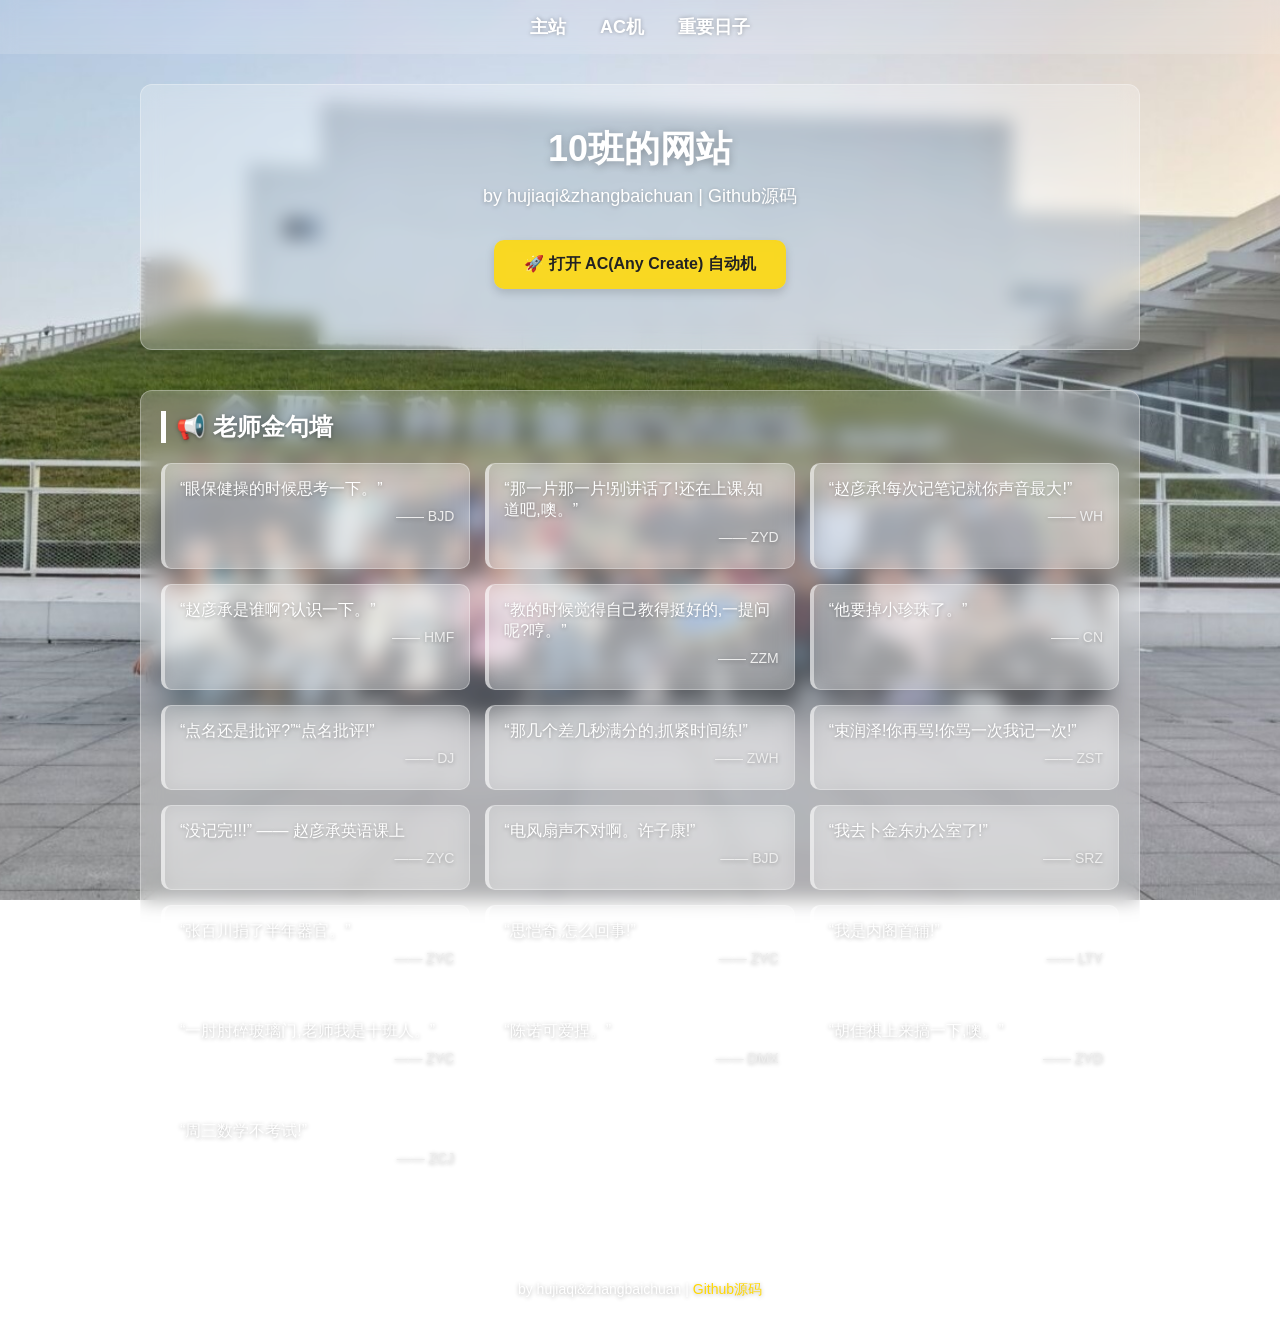
<file: index.html>
<!DOCTYPE html>
<html lang="zh-CN">
<head>
    <meta charset="UTF-8">
    <meta name="viewport" content="width=device-width, initial-scale=1.0">
    <title>10班的网站</title>
    <link href="/main.css" rel="stylesheet" type="text/css">
    <link rel="icon" type="image/png" sizes="any" href="/icon_2510.png">
</head>
<body>
    <!-- 导航栏 -->
    <div class="nav">
        <a href="/">主站</a>
        <a href="/zyj.html">AC机</a>
        <a href="/days.html">重要日子</a>
    </div>

    <!-- 横幅 -->
    <div class="banner glass" id="home">
        <h1>10班的网站</h1>
        <p>by hujiaqi&zhangbaichuan | Github源码</p>
        <!-- AC自动机大按钮 -->
        <a href="/zyj.html" class="ac-button" target="_blank">🚀 打开 AC(Any Create) 自动机</a>
    </div>

    <!-- 老师金句墙 -->
    <div class="container glass" id="quotes">
        <h2>📢 老师金句墙</h2>
        <div class="quote-wall">
            <div class="quote-card glass">
                <p>“眼保健操的时候思考一下。”</p>
                <p class="author">—— BJD</p>
            </div>
            <div class="quote-card glass">
                <p>“那一片那一片!别讲话了!还在上课,知道吧,噢。”</p>
                <p class="author">—— ZYD</p>
            </div>
            <div class="quote-card glass">
                <p>“赵彦承!每次记笔记就你声音最大!”</p>
                <p class="author">—— WH</p>
            </div>
            <div class="quote-card glass">
                <p>“赵彦承是谁啊?认识一下。”</p>
                <p class="author">—— HMF</p>
            </div>
            <div class="quote-card glass">
                <p>“教的时候觉得自己教得挺好的,一提问呢?哼。”</p>
                <p class="author">—— ZZM</p>
            </div>
            <div class="quote-card glass">
                <p>“他要掉小珍珠了。”</p>
                <p class="author">—— CN</p>
            </div>
            <div class="quote-card glass">
                <p>“点名还是批评?”“点名批评!”</p>
                <p class="author">—— DJ</p>
            </div>
            <div class="quote-card glass">
                <p>“那几个差几秒满分的,抓紧时间练!”</p>
                <p class="author">—— ZWH</p>
            </div>
            <div class="quote-card glass">
                <p>“束润泽!你再骂!你骂一次我记一次!”</p>
                <p class="author">—— ZST</p>
            </div>
            <div class="quote-card glass">
                <p>“没记完!!!” —— 赵彦承英语课上</p>
                <p class="author">—— ZYC</p>
            </div>
            <div class="quote-card glass">
                <p>“电风扇声不对啊。许子康!”</p>
                <p class="author">—— BJD</p>
            </div>
            <div class="quote-card glass">
                <p>“我去卜金东办公室了!”</p>
                <p class="author">—— SRZ</p>
            </div>
            <div class="quote-card glass">
                <p>“张百川捐了半年器官。”</p>
                <p class="author">—— ZYC</p>
            </div>
            <div class="quote-card glass">
                <p>“思恺奇,怎么回事!”</p>
                <p class="author">—— ZYC</p>
            </div>
            <div class="quote-card glass">
                <p>“我是内阁首辅!”</p>
                <p class="author">—— LTY</p>
            </div>
            <div class="quote-card glass">
                <p>“一肘肘碎玻璃门,老师我是十班人。”</p>
                <p class="author">—— ZYC</p>
            </div>
            <div class="quote-card glass">
                <p>“陈诺可爱捏。”</p>
                <p class="author">—— DMX</p>
            </div>
            <div class="quote-card glass">
                <p>“胡佳祺上来搞一下,噢。”</p>
                <p class="author">—— ZYD</p>
            </div>
            <div class="quote-card glass">
                <p>“周三数学不考试!”</p>
                <p class="author">—— ZCJ</p>
            </div>
        </div>
    </div>

    <!-- 外号&插图板块（受最近告状影响，不展示） -->
    <!--<div class="container glass" id="nicknames">
        <h2>🎨 外号&插图墙</h2>
        <div class="nickname-wall">
            <div class="nickname-card glass">
                <div class="avatar">💣</div>
                <h3>XJC</h3>
                <p>小地雷</p>
            </div>
            <div class="nickname-card glass">
                <div class="avatar">📚</div>
                <h3>ZST</h3>
                <p>学委</p>
            </div>
            <div class="nickname-card glass">
                <div class="avatar">🐧</div>
                <h3>ZBC</h3>
                <p>冰川鹅/捐了半器官</p>
            </div>
            <div class="nickname-card glass">
                <div class="avatar">🐱</div>
                <h3>HMZ</h3>
                <p>小猫</p>
            </div>
            <div class="nickname-card glass">
                <div class="avatar">🐜</div>
                <h3>ZHC</h3>
                <p>斑蝥</p>
            </div>
            <div class="nickname-card glass">
                <div class="avatar">👑</div>
                <h3>SYR</h3>
                <p>永乐大帝</p>
            </div>
            <div class="nickname-card glass">
                <div class="avatar">🐒</div>
                <h3>ZRJ</h3>
                <p>猴</p>
            </div>
            <div class="nickname-card glass">
                <div class="avatar">🔥</div>
                <h3>CSK</h3>
                <p>思恺奇/又火烧K</p>
            </div>
            <div class="nickname-card glass">
                <div class="avatar">💃</div>
                <h3>DYX</h3>
                <p>小S</p>
            </div>
            <div class="nickname-card glass">
                <div class="avatar">🏃🏿‍♂️</div>
                <h3>LTY</h3>
                <p>体委,内阁</p>
            </div>
            <div class="nickname-card glass">
                <div class="avatar">🐷</div>
                <h3>SRZ</h3>
                <p>葫芦猪</p>
            </div>
            <div class="nickname-card glass">
                <div class="avatar">🐀</div>
                <h3>LRH</h3>
                <p>紫鼠精</p>
            </div>
            <div class="nickname-card glass">
                <div class="avatar">🍚</div>
                <h3>XZK</h3>
                <p>大胃袋(中饱)</p>
            </div>
            <div class="nickname-card glass">
                <div class="avatar">🐦</div>
                <h3>XWH</h3>
                <p>小鸟</p>
            </div>
            <div class="nickname-card glass">
                <div class="avatar">🐻</div>
                <h3>XLR</h3>
                <p>熊大</p>
            </div>
            <div class="nickname-card glass">
                <div class="avatar">🧊</div>
                <h3>HYH</h3>
                <p>大冰块</p>
            </div>
            <div class="nickname-card glass">
                <div class="avatar">…</div>
                <h3>SMH</h3>
                <p>省略号</p>
            </div>
            <div class="nickname-card glass">
                <div class="avatar">🦒</div>
                <h3>CXL</h3>
                <p>长脖子/长颈鹿</p>
            </div>
            <div class="nickname-card glass">
                <div class="avatar">🔲</div>
                <h3>LXK</h3>
                <p>方块人</p>
            </div>
            <div class="nickname-card glass">
                <div class="avatar">🦧</div>
                <h3>ZYC</h3>
                <p>大猩猩</p>
            </div>
            <div class="nickname-card glass">
                <div class="avatar">🌧️</div>
                <h3>XZY</h3>
                <p>下泽雨</p>
            </div>
            <div class="nickname-card glass">
                <div class="avatar">🥕</div>
                <h3>BJD</h3>
                <p>胡萝卜贝</p>
            </div>
            <div class="nickname-card glass">
                <div class="avatar">🛵</div>
                <h3>ZYD</h3>
                <p>电动车/雅迪</p>
            </div>
            <div class="nickname-card glass">
                <div class="avatar">🐦</div>
                <h3>DJ</h3>
                <p>杜鹃</p>
            </div>
        </div>
    </div>-->

    <!-- 页脚 -->
    <div class="footer">
        by hujiaqi&zhangbaichuan | <a href="https://github.com/bufan10ban/bufan10ban.github.io">Github源码</a>
    </div>

    <script>
        //这一段不是zbc让我写的。——hjq
        console.info('我就是喜欢hlw咋了');
        console.warn('你能对我咋样？告密？');
        console.error('还是你就是hlw？');
    </script>
</body>
</html>
</file>
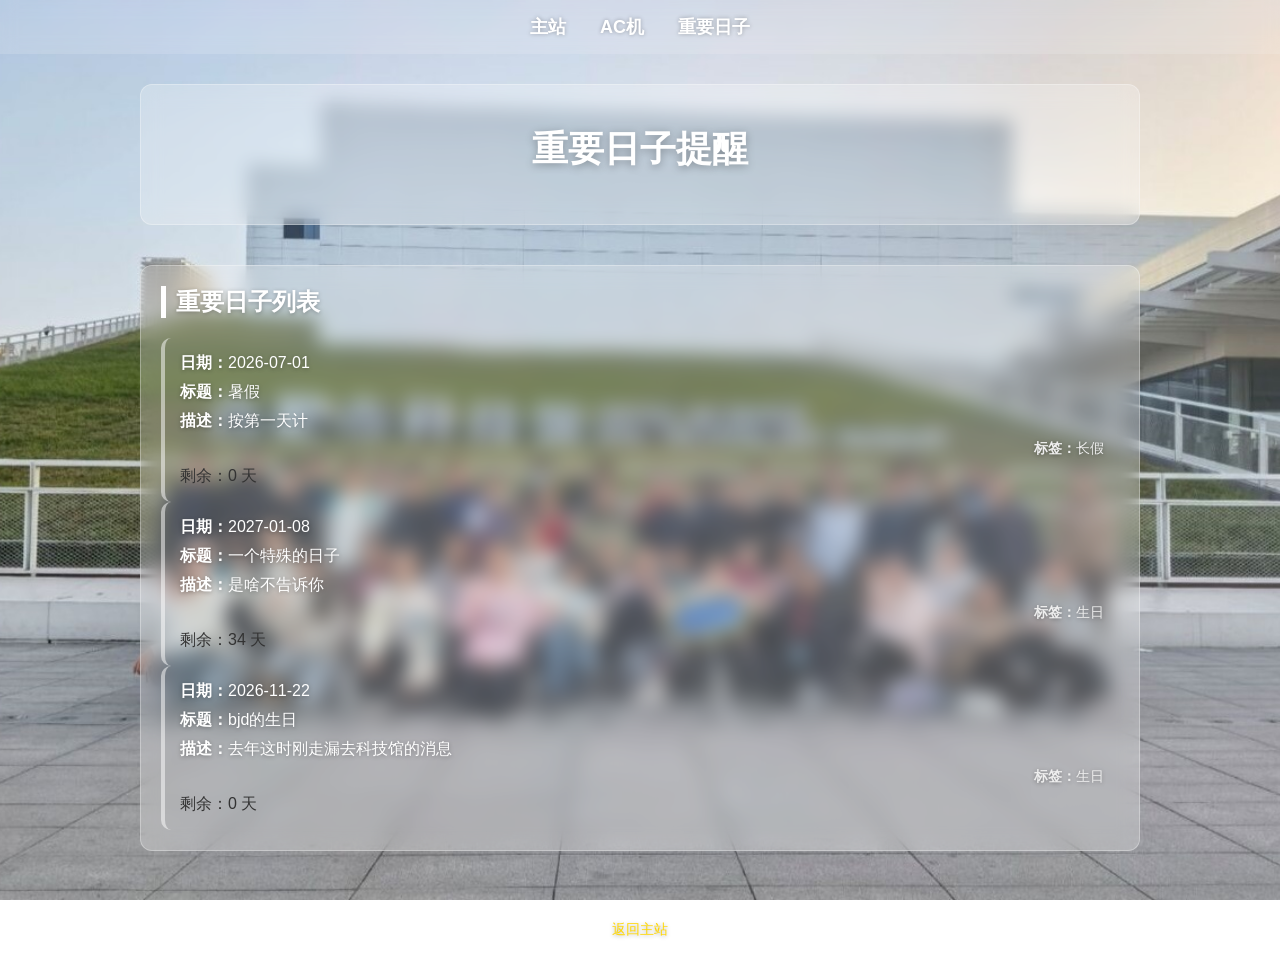
<file: days.html>
<!DOCTYPE html>
<!--我一个学OI的竟然感受到了程序员的艰辛……-->
<html lang="zh-CN">
<head>
    <meta charset="utf-8">
    <meta name="viewport" content="width=device-width, initial-scale=1.0">
    <link rel="icon" type="image/png" sizes="any" href="/icon_2510.png">
    <title>重要日子提醒</title>
    <link rel="stylesheet" href="main.css">
    
</head>
<body>
    <!-- 导航栏 -->
    <div class="nav">
        <a href="/">主站</a>
        <a href="/zyj.html">AC机</a>
        <a href="/days.html">重要日子</a>
    </div>

    <!-- 横幅 -->
    <div class="banner glass" id="home">
        <h1>重要日子提醒</h1>
    </div>

    <!-- 重要日子容器 -->
    <div class="container glass" id="important-days">
        <h2>重要日子列表</h2>
        <div class="important-day-wall"></div>
    </div>

    <!-- 页脚 -->
    <div class="footer">
        <a href="/">返回主站</a>
    </div>

    <!-- 引入JS加载JSON数据 -->
    <script>
        //这一段不是zbc让我写的。——hjq
        console.info('我就是喜欢hlw咋了');
        console.warn('你能对我咋样？告密？');
        console.error('还是你就是hlw？');
        // 重要日子数据（你只需要在这里改日期就行）
        const importantDaysData = [
            {
                date: '2026-07-01',
                title: '暑假',
                description: '按第一天计',
                tag: '长假'
            },
            {
                date: '2027-01-08',
                title: '一个特殊的日子',
                description: '是啥不告诉你',
                tag: '生日'
            },
            {
                date: '2026-11-22',
                title: 'bjd的生日',
                description: '去年这时刚走漏去科技馆的消息',
                tag: '生日'
            }
        ];

        // 计算剩余天数
        function getRemainingDays(targetDateStr) {
            const today = new Date();
            const target = new Date(targetDateStr);
            // 消除时间影响
            today.setHours(0, 0, 0, 0);
            target.setHours(0, 0, 0, 0);
            
            const diffTime = target - today;
            const diffDays = Math.ceil(diffTime / (1000 * 60 * 60 * 24));
            return diffDays > 0 ? diffDays : 0;
        }

        // 渲染重要日子到页面
        function renderImportantDays() {
            const container = document.querySelector('.important-day-wall');
            container.innerHTML = '';

            if (importantDaysData.length === 0) {
                container.innerHTML = '<p style="color: #fff; text-align: center; padding: 20px;">暂无重要日子数据</p>';
                return;
            }

            // 遍历数据生成卡片
            importantDaysData.forEach(day => {
                const remainDays = getRemainingDays(day.date);
                
                const card = document.createElement('div');
                card.className = 'quote-card day-card';
                card.innerHTML = `
                    <p><strong>日期：</strong>${day.date}</p>
                    <p><strong>标题：</strong>${day.title}</p>
                    <p><strong>描述：</strong>${day.description || '无'}</p>
                    <p class="author"><strong>标签：</strong>${day.tag || '无'}</p>
                    <div class="remain-day">剩余：${remainDays} 天</div>
                `;
                container.appendChild(card);
            });
        }

        // 页面加载完成后渲染
        window.onload = renderImportantDays;
    </script>
</body>
</html>
</file>
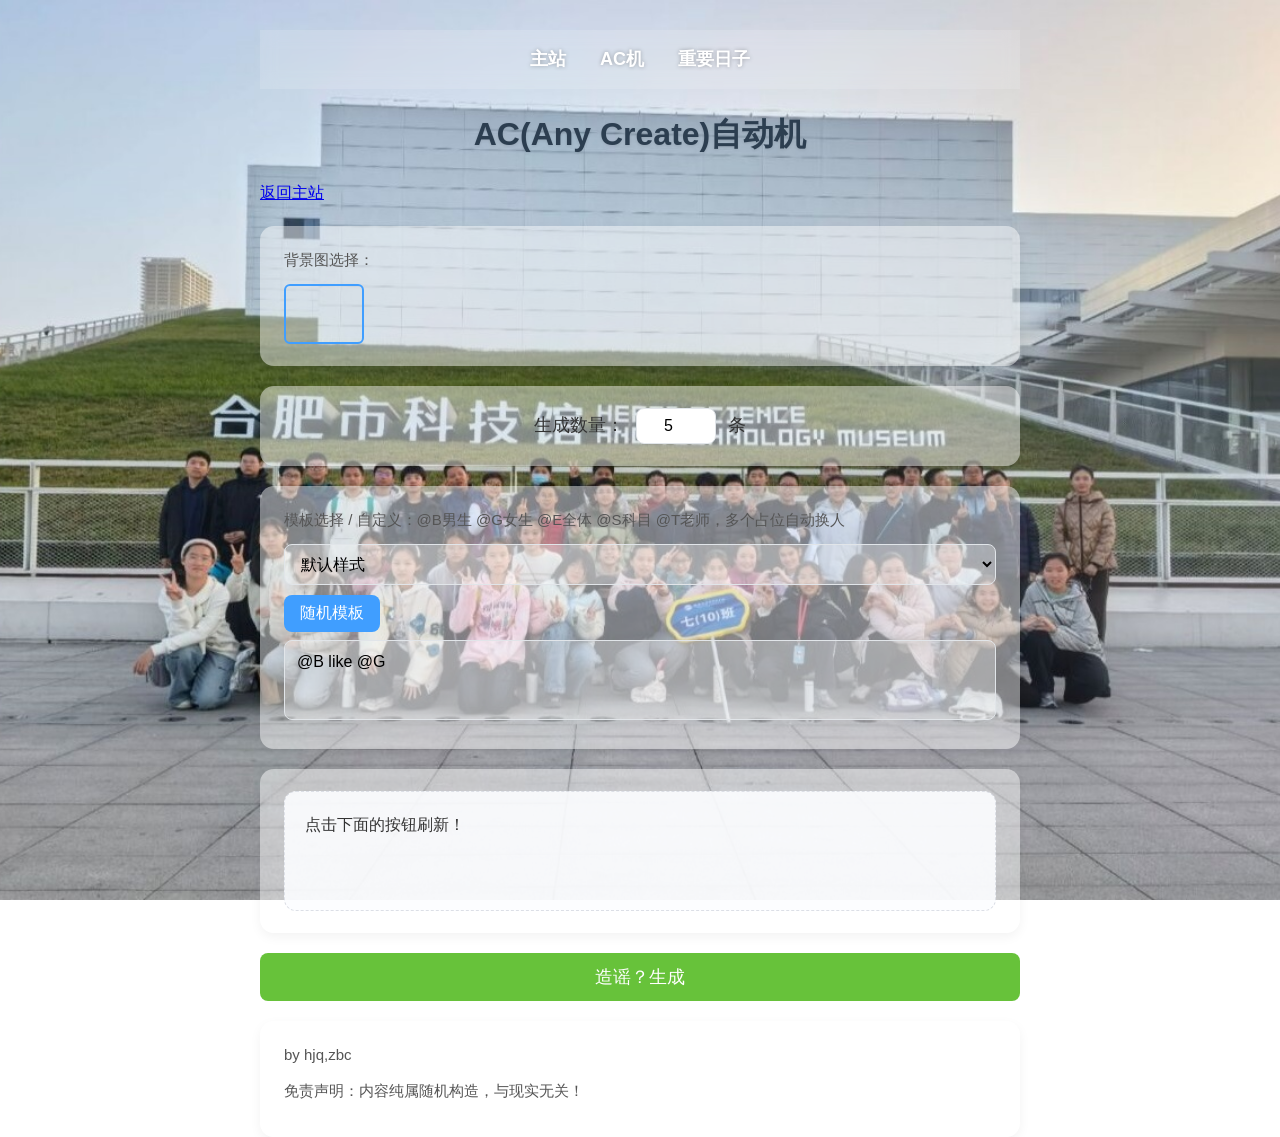
<file: zyj.html>
<!DOCTYPE html>
<html lang="zh-cn">
<head>
    <title>AC(Any Create)自动机</title>
    <meta charset="utf-8">
    <meta name="viewport" content="width=device-width, initial-scale=1.0">
    <link rel="icon" type="image/png" sizes="any" href="/icon_2510.png">
    <link rel="stylesheet" href="main.css">
    <style>
        * {
            margin: 0;
            padding: 0;
            box-sizing: border-box;
            font-family: "Microsoft YaHei", "Segoe UI", sans-serif;
        }

        html, body {
            height: 100%;
        }

        body {
            background: url(/autumn_trip_2025.jpg) no-repeat center center;
            background-size: cover;
            background-attachment: fixed;
            max-width: 800px;
            margin: 30px auto;
            padding: 0 20px;
            color: #333;
            line-height: 1.6;
        }

        h1 {
            text-align: center;
            color: #2c3e50;
            margin: 20px 0;
            font-size: 32px;
            font-weight: 600;
            text-shadow: 0 1px 3px rgba(0,0,0,0.1);
        }

        .card {
            background: rgba(255, 255, 255, 0.45);
            border-radius: 14px;
            padding: 22px 24px;
            margin: 20px 0;
            box-shadow: 0 4px 12px rgba(0, 0, 0, 0.05);
            transition: all 0.25s ease;
        }

        .card:hover {
            box-shadow: 0 6px 18px rgba(0, 0, 0, 0.08);
        }

        .count-box {
            display: flex;
            align-items: center;
            justify-content: center;
            gap: 12px;
            font-size: 18px;
        }

        button {
            padding: 8px 16px;
            margin: 0;
            font-size: 16px;
            cursor: pointer;
            border: none;
            border-radius: 8px;
            background: #409eff;
            color: white;
            transition: all 0.2s;
            /* 按钮 完全不透明 */
            opacity: 1 !important;
        }

        button:hover {
            background: #338eef;
            transform: translateY(-1px);
        }

        button:active {
            transform: translateY(0);
        }

        #countNum {
            font-size: 20px;
            font-weight: bold;
            min-width: 30px;
            text-align: center;
        }

        p {
            font-size: 15px;
            color: #555;
            margin-bottom: 12px;
        }

        select {
            width: 100%;
            padding: 10px 12px;
            font-size: 16px;
            border: 1px solid #e1e5e9;
            border-radius: 8px;
            outline: none;
            background: rgba(255, 255, 255, 0.3);
        }

        select:focus {
            border-color: #409eff;
        }

        textarea {
            width: 100%;
            height: 80px;
            padding: 12px;
            font-size: 16px;
            border: 1px solid #e1e5e9;
            border-radius: 8px;
            outline: none;
            resize: none;
            margin-top: 8px;
            background: rgba(255, 255, 255, 0.3);
        }

        textarea:focus {
            border-color: #409eff;
        }

        .btn-group {
            display: flex;
            gap: 10px;
            margin-top: 10px;
            flex-wrap: wrap;
        }

        #zaoyao {
            min-height: 120px;
            padding: 20px;
            background: rgba(252, 253, 255, 0.9);
            border-radius: 12px;
            border: 1px dashed #dcdfe6;
            white-space: pre-wrap;
        }

        .generate-btn {
            width: 100%;
            padding: 12px;
            font-size: 18px;
            font-weight: 500;
            background: #67c23a;
        }

        .generate-btn:hover {
            background: #5cb533;
        }

        small {
            display: block;
            text-align: center;
            color: #999;
            margin-top: 20px;
            font-size: 13px;
        }

        /* 弹窗勾选面板样式 */
        .mask {
            position: fixed;
            top: 0;
            left: 0;
            width: 100%;
            height: 100%;
            background: rgba(0,0,0,0.4);
            display: none;
            justify-content: center;
            align-items: center;
            z-index: 999;
        }
        .check-panel {
            width: 90%;
            max-width: 700px;
            max-height: 85vh;
            background: rgba(255,255,255,0.95);
            border-radius: 12px;
            padding: 20px;
            overflow-y: auto;
        }
        .panel-head {
            display: flex;
            justify-content: space-between;
            align-items: center;
            margin-bottom: 15px;
        }
        .close-btn {
            background: #f56c6c;
        }
        .check-block {
            margin: 15px 0;
        }
        .check-block h4 {
            margin-bottom: 8px;
            color: #2c3e50;
        }
        .name-list {
            display: flex;
            flex-wrap: wrap;
            gap: 8px;
            padding: 10px;
            border: 1px solid #eee;
            border-radius: 8px;
            background: rgba(255,255,255,0.8);
        }
        .name-item {
            display: flex;
            align-items: center;
            gap: 4px;
            padding: 4px 8px;
            background: #f8f9fa;
            border-radius: 6px;
            white-space: nowrap;
        }
        .name-item input {
            width: 16px;
            height: 16px;
            cursor: pointer;
        }
        .sub-btn {
            background: #9c88ff;
        }
        
        /* 背景图选择样式 */
        .bg-preview {
            display: flex;
            flex-wrap: wrap;
            gap: 10px;
            margin-top: 10px;
        }
        .bg-item {
            width: 80px;
            height: 60px;
            border-radius: 6px;
            cursor: pointer;
            border: 2px solid transparent;
            transition: all 0.2s;
            background-size: cover;
            background-position: center;
        }
        .bg-item:hover {
            transform: scale(1.05);
        }
        .bg-item.active {
            border-color: #409eff;
        }
    </style>
</head>
<body>
    <div class="nav">
        <a href="/">主站</a>
        <a href="/zyj.html">AC机</a>
        <a href="/days.html">重要日子</a>
    </div>
    <h1>AC(Any Create)自动机</h1>
    <a href="https://bufan10ban.github.io">返回主站</a>

    <!-- 背景图选择 -->
    <div class="card">
        <p>背景图选择：</p>
        <div class="bg-preview" id="bgPreview">
            <div class="bg-item active" style="background-image: url('https://are-hfl3.github.io/autumn_trip_2025.jpg')" data-bg="https://are-hfl3.github.io/autumn_trip_2025.jpg"></div>
            <div class="bg-item" style="background-image: url('https://are-hfl3.github.io/shiban_xiongduojishao.png')" data-bg="https://are-hfl3.github.io/shiban_xiongduojishao.png"></div>
        </div>
    </div>

    <!-- 数量控制 -->
    <div class="card count-box">
        <label for="countInput">生成数量：</label>
        <input type="number" id="countInput" min="1" max="100" value="5" style="width: 80px; padding: 8px; font-size: 16px; text-align: center; border: 1px solid #e1e5e9; border-radius: 8px;">
        <span>条</span>
    </div>

    <!-- 模板区 -->
    <div class="card">
        <p>模板选择 / 自定义：@B男生 @G女生 @E全体 @S科目 @T老师，多个占位自动换人</p>
        <select id="tempSelect" onchange="fillTemplate()">
            <option value="@B like @G">默认样式</option>
            <option value="@E、@E和@E互相抄作业">互抄作业</option>
            <option value="@E上课玩手表被@E发现了">偷玩手表</option>
            <option value="@E考@S拉爆@E">考试拉爆</option>
            <option value="@B与@G官宣在一起啦">官宣相恋</option>
            <option value="@B、@G两人喜结良缘">喜结良缘</option>
            <option value="@B和@G约会偶遇@E">多人趣味</option>
            <option value="@B当众向@G表达心意">当众表白</option>
            <option value="@T在@S课上点名批评@E">点名批评--杜鹃</option>
        </select>

        <div class="btn-group">
            <button onclick="randomTemplate()">随机模板</button>
        </div>

        <textarea id="formatInput" placeholder="自定义话术">@B like @G</textarea>
    </div>

    <!-- 结果展示 -->
    <div class="card">
        <div id="zaoyao">点击下面的按钮刷新！</div>
    </div>

    <!-- 生成按钮 -->
    <button class="generate-btn" onclick="zaoyao()">造谣？生成</button>

    <div class="card">
        <p>by hjq,zbc</p>
        <p>免责声明：内容纯属随机构造，与现实无关！</p>
    </div>


    <script>
        //这一段不是zbc让我写的。——hjq
        console.info('我就是喜欢hlw咋了');
        console.warn('你能对我咋样？告密？');
        console.error('还是你就是hlw？');
        // 原始数据
        const originData = {
            boys: ["程思恺","邓博文","龚睿谦","胡佳祺","黄明哲","黄悠涵","贾泽童","李仁瀚","李天羽","梁新坤","马梓陌","沈铭浩","盛悠然","束润泽","汪禹哲","夏泽雨","熊珞然","许嘉辰","许文瀚","许子康","许梓墨","张百川","张瑾辰","赵彦承","周晨隽","朱皓辰","朱瑞嘉"],
            girls: ["陈玺潞","丁茗媗","丁沐秋","都懿萱","方华清","胡家宁","黄洛维","黄羽琪","李梓清","刘梦曦","司凡宇","宋雨轩","孙阳","陶晨冉","王璐瑶","王子萱","严心怡","余梓萱","张鑫妤","赵锴玥","赵思彤","郑璟雯","庄妍"],
            subjs: ["语文","数学","英语","道法","历史","地理","生物","物理","化学"],
            teachers: ["卜金东","张雅迪","王惠","赵卫华","杜鹃","洪莫凡","张志敏","陈诺","蒋从容","葛苏莞"]
        };

        const templateList = [
            "@B like @G",
            "@E、@E和@E互相抄作业",
            "@E上课玩手表被@E发现了",
            "@E考@S拉爆@E",
            "@B与@G官宣在一起啦",
            "@B、@G两人喜结良缘",
            "@B和@G约会偶遇@E",
            "@B当众向@G表达心意",
            "@T在@S课上点名批评@E",
        ];
        let count = 5;

        // 打开关闭面板
        function openPanel(){
            document.getElementById('mask').style.display = 'flex';
        }
        function closePanel(){
            document.getElementById('mask').style.display = 'none';
        }

        // 渲染勾选列表
        function renderCheck(type){
            const list = originData[type];
            const container = document.getElementById(type + 'CheckList');
            // 该弹窗面板未放入页面时安全跳过，避免 onload 抛错导致后续初始化(如背景切换)中断
            if(!container) return;
            container.innerHTML = '';
            list.forEach((name,idx)=>{
                let item = document.createElement('div');
                item.className = 'name-item';
                item.innerHTML = `<input type="checkbox" id="${type}_${idx}" checked><label>${name}</label>`;
                container.appendChild(item);
            });
        }

        // 页面初始化渲染
        window.onload = function(){
            renderCheck('boys');
            renderCheck('girls');
            renderCheck('subjs');
            renderCheck('teachers');
            
            // 初始化背景图选择
            initBgSelection();
        };

        // 全选反选
        function checkAll(type){
            document.querySelectorAll(`#${type}CheckList input`).forEach(el=>el.checked=true);
        }
        function uncheckAll(type){
            document.querySelectorAll(`#${type}CheckList input`).forEach(el=>el.checked=false);
        }

        // 获取已勾选数据
        function getChecked(type){
            const list = originData[type];
            let res = [];
            document.querySelectorAll(`#${type}CheckList input`).forEach((el,idx)=>{
                if(el.checked) res.push(list[idx]);
            });
            return res.length ? res : list;
        }

        // 获取数量值（钳制到 HTML 声明的 1~100，避免手填超大值卡死页面）
        function getCount() {
            let n = parseInt(document.getElementById("countInput").value);
            if (isNaN(n)) n = 1;
            return Math.min(100, Math.max(1, n));
        }

        function fillTemplate(){
            let val = document.getElementById("tempSelect").value;
            document.getElementById("formatInput").value = val;
        }
        function randomTemplate(){
            let idx = Math.floor(Math.random() * templateList.length);
            document.getElementById("formatInput").value = templateList[idx];
        }

        // 替换文本
        function replaceAllName(str){
            let b = getChecked('boys');
            let g = getChecked('girls');
            let e = [...b,...g];
            let s = getChecked('subjs');
            let t = getChecked('teachers');

            return str.replace(/@B/g, ()=>b[Math.floor(Math.random()*b.length)])
                      .replace(/@G/g, ()=>g[Math.floor(Math.random()*g.length)])
                      .replace(/@E/g, ()=>e[Math.floor(Math.random()*e.length)])
                      .replace(/@S/g, ()=>s[Math.floor(Math.random()*s.length)])
                      .replace(/@T/g, ()=>t[Math.floor(Math.random()*t.length)]);
        }

        // 生成内容
        function zaoyao() {
            let result = "";
            let userFormat = document.getElementById("formatInput").value || "@B like @G";
            let currentCount = getCount();
            for(let i=1;i<=currentCount;i++){
                let oneLine = replaceAllName(userFormat);
                result += oneLine + "<br>";
            }
            document.getElementById('zaoyao').innerHTML = result;
        }
        
        // 背景图选择功能
        function initBgSelection() {
            const bgItems = document.querySelectorAll('.bg-item');
            bgItems.forEach(item => {
                item.addEventListener('click', function() {
                    // 移除所有active类
                    bgItems.forEach(i => i.classList.remove('active'));
                    // 给当前选中项添加active类
                    this.classList.add('active');
                    // 获取背景图URL
                    const bgUrl = this.getAttribute('data-bg');
                    // 设置body背景
                    document.body.style.backgroundImage = `url(${bgUrl})`;
                });
            });
        }
    </script>
</body>
</html>
</file>
<file: main.css>
* {
    margin: 0;
    padding: 0;
    box-sizing: border-box;
    font-family: "Microsoft YaHei", "圆体", sans-serif;
}
body {
    background: url("/autumn_trip_2025.jpg") no-repeat center center fixed;
    background-size: cover;
    color: #333;
    min-height: 100vh;
}
/* 毛玻璃通用容器 */
.glass {
    background: rgba(255, 255, 255, 0.25);
    backdrop-filter: blur(10px);
    -webkit-backdrop-filter: blur(10px);
    border-radius: 12px;
    border: 1px solid rgba(255, 255, 255, 0.3);
}
/* AC自动机按钮样式 */
.ac-button {
    display: inline-block;
    margin: 20px auto;
    padding: 14px 30px;
    background: rgba(255, 215, 0, 0.85);
    color: #222;
    font-weight: bold;
    font-size: 16px;
    text-decoration: none;
    border-radius: 10px;
    backdrop-filter: blur(6px);
    transition: all 0.3s;
    box-shadow: 0 4px 10px rgba(0,0,0,0.15);
}
.ac-button:hover {
    background: rgba(255, 215, 0, 1);
    transform: translateY(-3px);
    box-shadow: 0 6px 14px rgba(0,0,0,0.2);
}
/* 导航栏 */
.nav {
    background: rgba(255, 255, 255, 0.15);
    backdrop-filter: blur(8px);
    -webkit-backdrop-filter: blur(8px);
    padding: 15px;
    text-align: center;
    position: sticky;
    top: 0;
    z-index: 999;
}
.nav a {
    color: #fff;
    text-decoration: none;
    font-size: 18px;
    margin: 0 15px;
    font-weight: bold;
    text-shadow: 0 0 4px rgba(0,0,0,0.3);
}
.nav a:hover {
    color: #ffd700;
}
/* 横幅 */
.banner {
    margin: 30px auto;
    width: 90%;
    max-width: 1000px;
    padding: 40px 20px;
    text-align: center;
}
.banner h1 {
    font-size: 36px;
    color: #fff;
    text-shadow: 0 2px 8px rgba(0,0,0,0.3);
    margin-bottom: 10px;
}
.banner p {
    font-size: 18px;
    color: #fff;
    text-shadow: 0 1px 4px rgba(0,0,0,0.3);
}
/* 通用容器 */
.container {
    width: 90%;
    max-width: 1000px;
    margin: 40px auto;
    padding: 20px;
}
h2 {
    color: #fff;
    margin-bottom: 20px;
    border-left: 5px solid #fff;
    padding-left: 10px;
    text-shadow: 0 1px 4px rgba(0,0,0,0.3);
}
/* 金句墙样式 */
.quote-wall {
    display: grid;
    grid-template-columns: repeat(auto-fill, minmax(300px, 1fr));
    gap: 15px;
}
.quote-card {
    padding: 15px;
    border-radius: 10px;
    border-left: 4px solid rgba(255,255,255,0.5);
}
.quote-card p {
    font-size: 16px;
    margin-bottom: 8px;
    color: #fff;
    text-shadow: 0 1px 4px rgba(0,0,0,0.3);
}
.quote-card .author {
    text-align: right;
    color: #eee;
    font-size: 14px;
    text-shadow: 0 1px 4px rgba(0,0,0,0.3);
}
/* 外号&插图样式 */
.nickname-wall {
    display: grid;
    grid-template-columns: repeat(auto-fill, minmax(200px, 1fr));
    gap: 20px;
}
.nickname-card {
    padding: 20px;
    border-radius: 12px;
    text-align: center;
}
.nickname-card h3 {
    color: #fff;
    margin-bottom: 10px;
    text-shadow: 0 1px 4px rgba(0,0,0,0.3);
}
.nickname-card p {
    color: #eee;
    margin-bottom: 10px;
    text-shadow: 0 1px 4px rgba(0,0,0,0.3);
}
.nickname-card .avatar {
    width: 80px;
    height: 80px;
    background: rgba(255,255,255,0.3);
    border-radius: 50%;
    margin: 0 auto;
    display: flex;
    align-items: center;
    justify-content: center;
    font-size: 40px;
}
/* 页脚 */
.footer {
    text-align: center;
    padding: 20px;
    color: #fff;
    text-shadow: 0 1px 4px rgba(0,0,0,0.3);
    margin-top: 50px;
    font-size: 14px;
}
.footer a {
    color: #ffd700;
    text-decoration: none;
}
/* 倒计时样式 */
.countdown {
    display: flex;
    align-items: center;
    justify-content: center;
    gap: 15px;
    flex-wrap: wrap;
    margin-top: 10px;
}
.count-item {
    font-size: 48px;
    font-weight: bold;
    color: #fff;
    text-shadow: 0 2px 8px rgba(0,0,0,0.3);
    background: rgba(255, 215, 0, 0.2);
    padding: 10px 20px;
    border-radius: 8px;
    min-width: 80px;
    text-align: center;
}
.count-text {
    font-size: 18px;
    color: #fff;
    text-shadow: 0 1px 4px rgba(0,0,0,0.3);
}

/* 响应式适配 */
@media (max-width: 768px) {
    .count-item {
        font-size: 32px;
        padding: 8px 15px;
        min-width: 60px;
    }
    .count-text {
        font-size: 16px;
    }
    .countdown {
        gap: 10px;
    }
}

.card {
    background: rgba(255, 255, 255, 0.85);
    border-radius: 14px;
    padding: 22px 24px;
    margin: 20px 0;
    box-shadow: 0 4px 12px rgba(0, 0, 0, 0.05);
    transition: all 0.25s ease;
}
.card:hover {
    box-shadow: 0 6px 18px rgba(0, 0, 0, 0.08);
}
.count-box {
    display: flex;
    align-items: center;
    justify-content: center;
    gap: 12px;
    font-size: 18px;
}
button {
    padding: 8px 16px;
    margin: 0;
    font-size: 16px;
    cursor: pointer;
    border: none;
    border-radius: 8px;
    background: #409eff;
    color: white;
    transition: all 0.2s;
    opacity: 1 !important;
}
button:hover {
    background: #338eef;
    transform: translateY(-1px);
}
button:active {
    transform: translateY(0);
}
#countNum {
    font-size: 20px;
    font-weight: bold;
    min-width: 30px;
    text-align: center;
}
p {
    font-size: 15px;
    color: #555;
    margin-bottom: 12px;
}
select {
    width: 100%;
    padding: 10px 12px;
    font-size: 16px;
    border: 1px solid #e1e5e9;
    border-radius: 8px;
    outline: none;
    background: rgba(255, 255, 255, 0.9);
}
select:focus {
    border-color: #409eff;
}
textarea {
    width: 100%;
    height: 80px;
    padding: 12px;
    font-size: 16px;
    border: 1px solid #e1e5e9;
    border-radius: 8px;
    outline: none;
    resize: none;
    margin-top: 8px;
    background: rgba(255, 255, 255, 0.9);
}
textarea:focus {
    border-color: #409eff;
}
.btn-group {
    display: flex;
    gap: 10px;
    margin-top: 10px;
    flex-wrap: wrap;
}
#zaoyao {
    min-height: 120px;
    padding: 20px;
    background: rgba(252, 253, 255, 0.9);
    border-radius: 12px;
    border: 1px dashed #dcdfe6;
    white-space: pre-wrap;
}
.generate-btn {
    width: 100%;
    padding: 12px;
    font-size: 18px;
    font-weight: 500;
    background: #67c23a;
}
.generate-btn:hover {
    background: #5cb533;
}
small {
    display: block;
    text-align: center;
    color: #999;
    margin-top: 20px;
    font-size: 13px;
}

/* 弹窗勾选面板样式 */
.mask {
    position: fixed;
    top: 0;
    left: 0;
    width: 100%;
    height: 100%;
    background: rgba(0,0,0,0.4);
    display: none;
    justify-content: center;
    align-items: center;
    z-index: 999;
}
.check-panel {
    width: 90%;
    max-width: 700px;
    max-height: 85vh;
    background: rgba(255,255,255,0.95);
    border-radius: 12px;
    padding: 20px;
    overflow-y: auto;
}
.panel-head {
    display: flex;
    justify-content: space-between;
    align-items: center;
    margin-bottom: 15px;
}
.close-btn {
    background: #f56c6c;
}
.check-block {
    margin: 15px 0;
}
.check-block h4 {
    margin-bottom: 8px;
    color: #2c3e50;
}
.name-list {
    display: flex;
    flex-wrap: wrap;
    gap: 8px;
    padding: 10px;
    border: 1px solid #eee;
    border-radius: 8px;
    background: rgba(255,255,255,0.8);
}
.name-item {
    display: flex;
    align-items: center;
    gap: 4px;
    padding: 4px 8px;
    background: #f8f9fa;
    border-radius: 6px;
    white-space: nowrap;
}
.name-item input {
    width: 16px;
    height: 16px;
    cursor: pointer;
}
.sub-btn {
    background: #9c88ff;
}

/* 背景图选择样式 */
.bg-preview {
    display: flex;
    flex-wrap: wrap;
    gap: 10px;
    margin-top: 10px;
}
.bg-item {
    width: 80px;
    height: 60px;
    border-radius: 6px;
    cursor: pointer;
    border: 2px solid transparent;
    transition: all 0.2s;
    background-size: cover;
    background-position: center;
}
.bg-item:hover {
    transform: scale(1.05);
}
.bg-item.active {
    border-color: #409eff;
}

/*行呗，就这么写下去，早晚变史山*/
</file>
